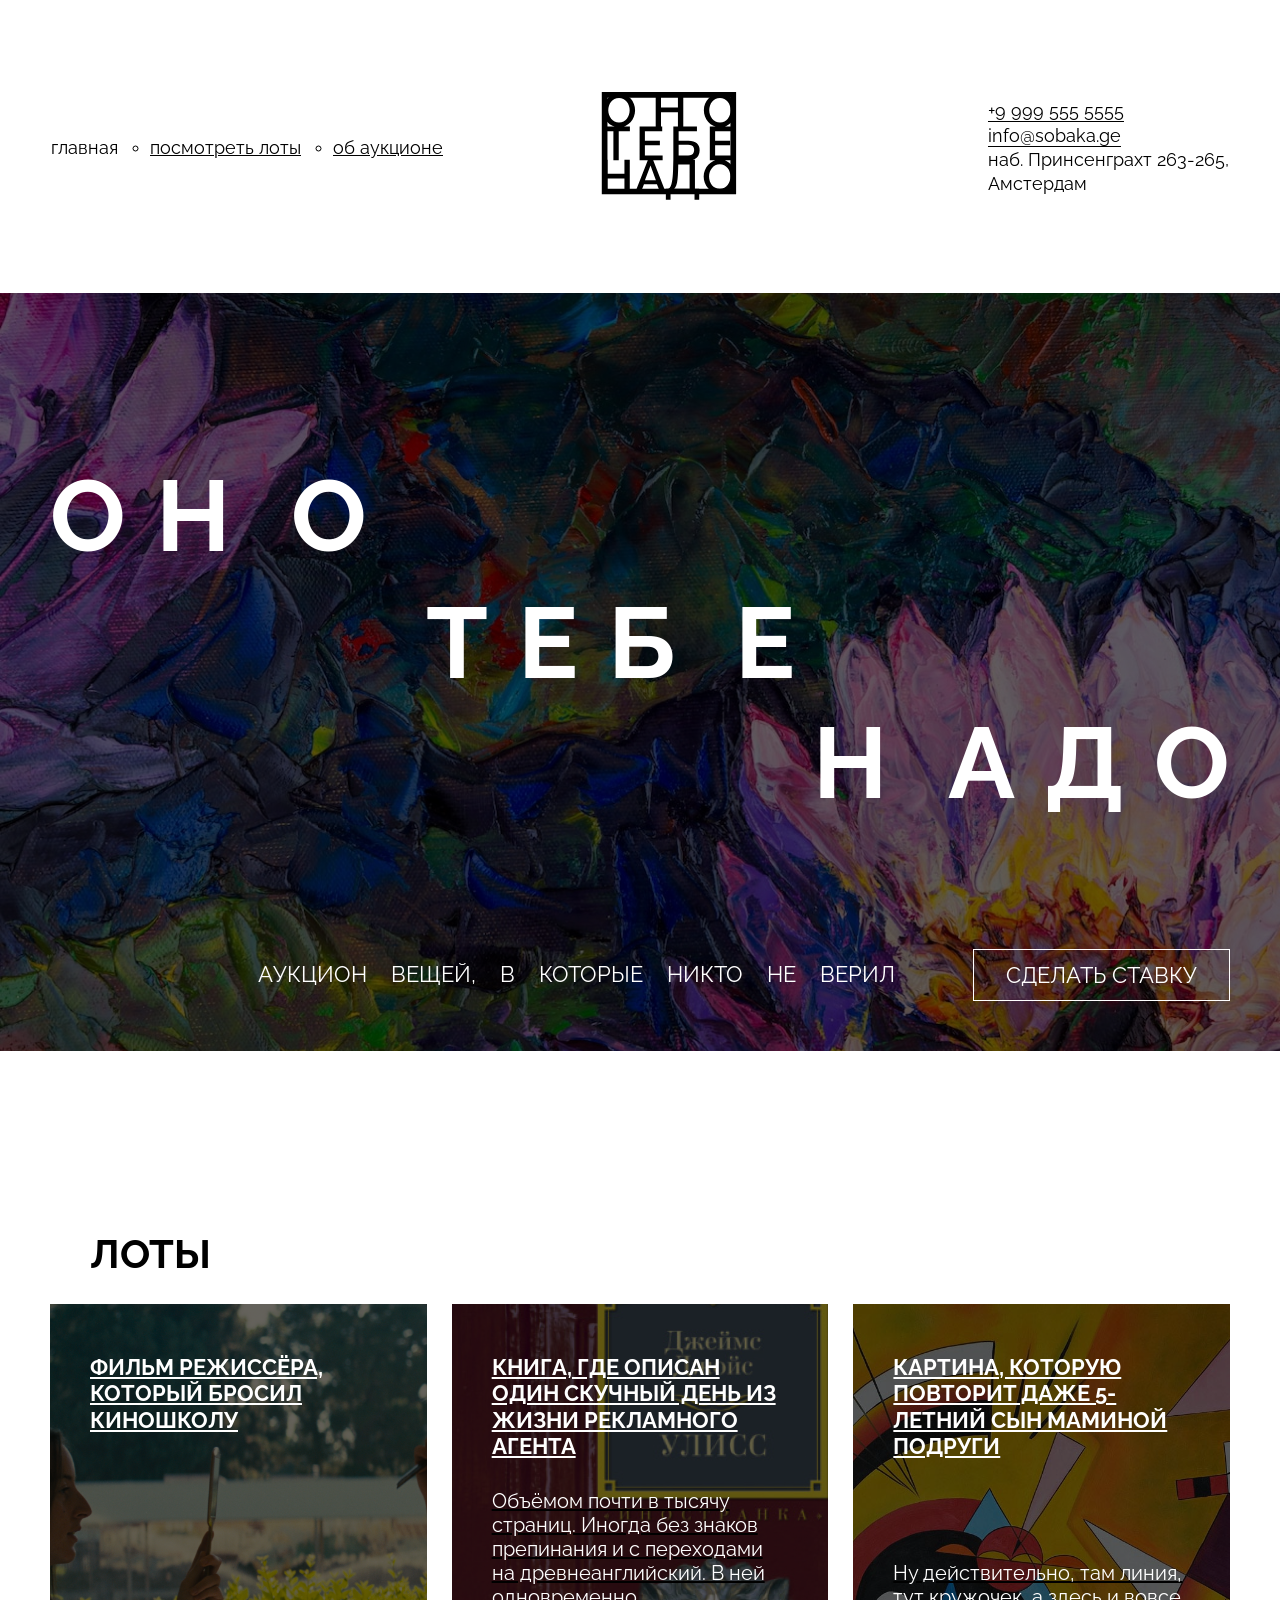
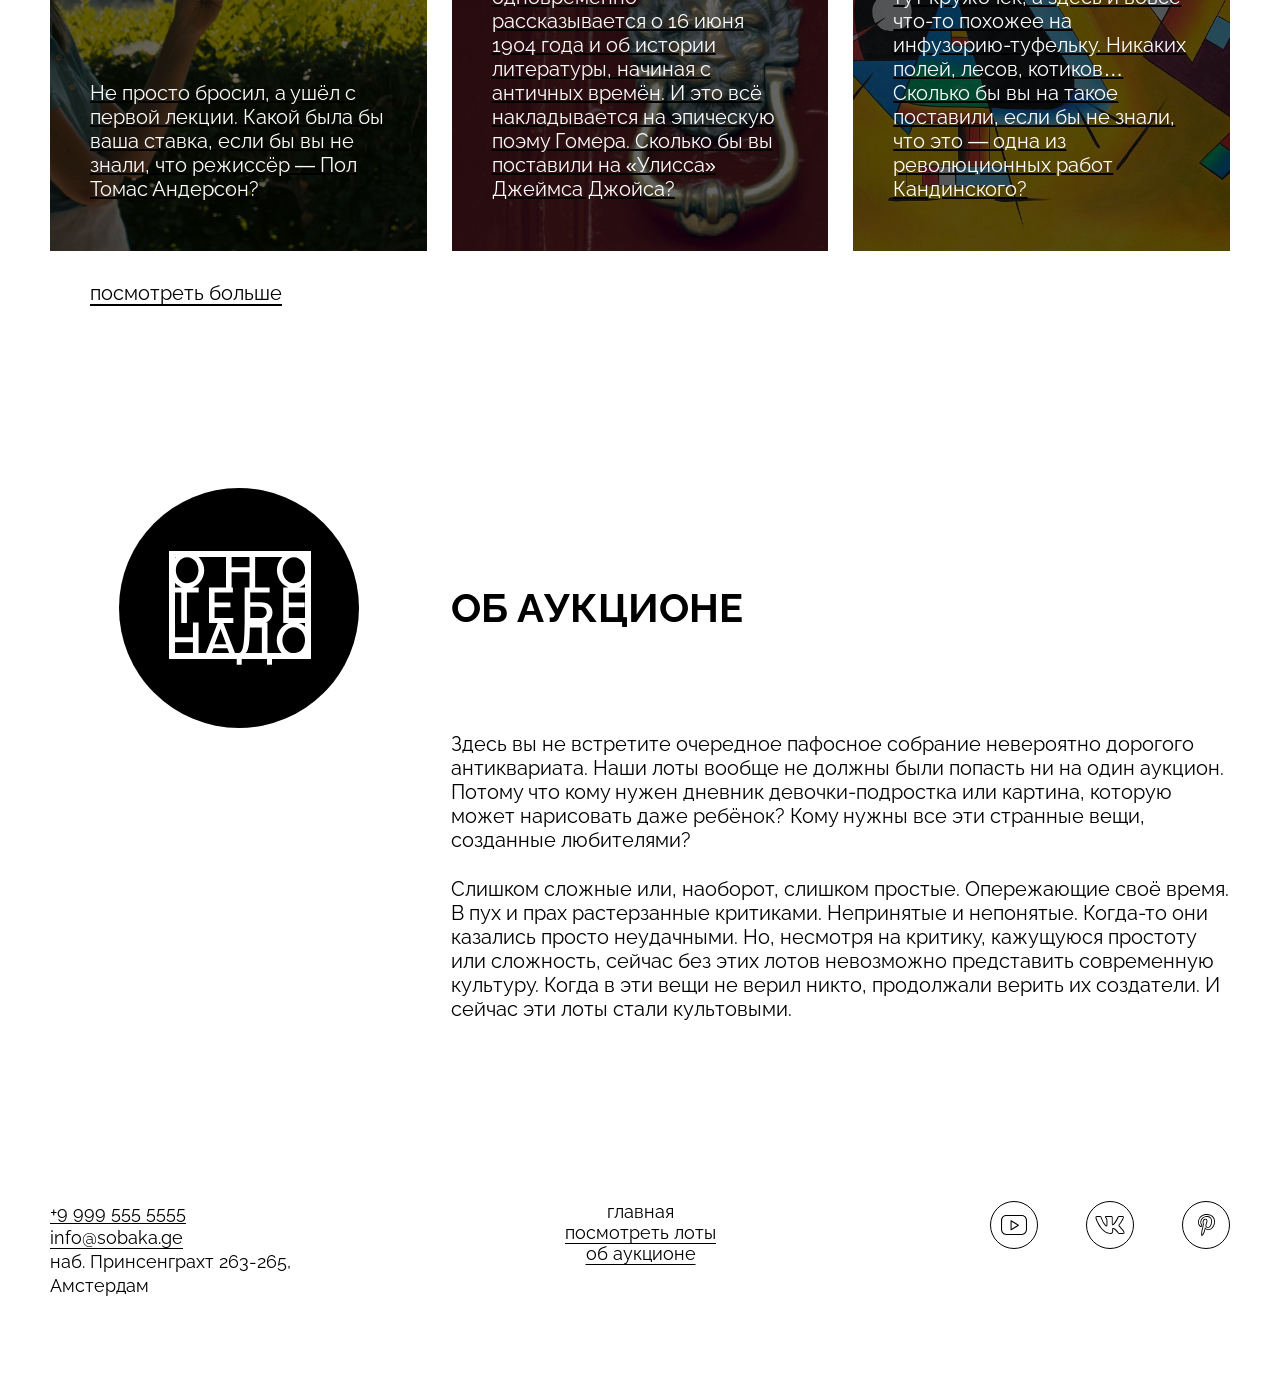
<file: index.html>
<!DOCTYPE html>
<html lang="ru">
  <head>
    <meta charset="UTF-8" />
    <meta http-equiv="X-UA-Compatible" content="IE=edge" />
    <meta name="viewport" content="width=device-width, initial-scale=1.0" />
    <title>Оно тебе надо — аукцион вещей, в которые никто не верил</title>
    <link rel="stylesheet" href="fonts/fonts.css" />
    <link rel="stylesheet" href="styles/global.css" />
    <link rel="stylesheet" href="styles/style.css" />
  </head>
  <body>
    <header class="header content-section">
      <nav class="header__menu">
        <ul class="header__links-list">
          <li class="header__links-list-item header__links-list-item_no-bullit">
            <a class="header__link header__link_active text-link" href="#0">главная</a>
          </li>
          <li class="header__links-list-item text-link">
            <a class="header__link" href="#0">посмотреть лоты</a>
          </li>
          <li class="header__links-list-item text-link">
            <a class="header__link" href="#0">об аукционе</a>
          </li>
        </ul>
      </nav>
      <a class="header__logo" href="#0">
        <img
          class="header__logo-image"
          src="images/logo-black.svg"
          alt="Логотип проекта"
        />
      </a>
      <address class="header__address">
        <a class="address__item text-link" href="tel:+99995555555">+9 999 555 5555</a>
        <a class="address__item text-link" href="mailto:info@sobaka.ge">info@sobaka.ge</a>
        <p class="address__address-text">
          наб. Принсенграхт 263-265,<br />Амстердам
        </p>
      </address>
    </header>

    <main>
      <section class="cover content-section">
        <div class="overlay"></div>
        <h1 class="cover__title">
          <span class="aligned-text"
            >о<span class="letter-spacing-extended">но</span></span
          >
          <span class="aligned-text aligned-text_center"
            >те<span class="letter-spacing-extended">бе</span></span
          >
          <span class="aligned-text aligned-text_right"
            ><span class="letter-spacing-extended">н</span>ад<span class="remove-spacing">о</span></span
          >
        </h1>
        <div class="cover__description">
          <p class="cover__description-text">
            Аукцион вещей, в которые никто не верил
          </p>
          <button class="bet-button">Сделать ставку</button>
        </div>
      </section>
      <section class="lots content-section">
        <h2 class="lots__heading">Лоты</h2>
        <ul class="lots__card-list">
          <li class="lost__card-list-item">
            <a class="card-link" href="#0">
              <article class="card card_type_film">
                <div class="overlay"></div>
                <h3 class="card__title">
                  Фильм режиссёра, который бросил киношколу
                </h3>
                <p class="card__text">
                  Не просто бросил, а ушёл с первой лекции. Какой была бы ваша
                  ставка, если бы вы не знали, что режиссёр — Пол Томас
                  Андерсон?
                </p>
              </article>
            </a>
          </li>
          <li class="lost__card-list-item">
            <a class="card-link" href="#0">
              <article class="card card_type_book">
                <div class="overlay"></div>
                <h3 class="card__title">
                  Книга, где описан один скучный день из жизни рекламного агента
                </h3>
                <p class="card__text">
                  Объёмом почти в тысячу страниц. Иногда без знаков препинания и
                  с переходами на древнеанглийский. В ней одновременно
                  рассказывается о 16 июня 1904 года и об истории литературы,
                  начиная с античных времён. И это всё накладывается на
                  эпическую поэму Гомера. Сколько бы вы поставили на «Улисса»
                  Джеймса Джойса?
                </p>
              </article>
            </a>
          </li>
          <li class="lost__card-list-item">
            <a class="card-link" href="#0">
              <article class="card card_type_picture">
                <div class="overlay"></div>
                <h3 class="card__title">
                  Картина, которую повторит даже 5-летний сын маминой подруги
                </h3>
                <p class="card__text">
                  Ну действительно, там линия, тут кружочек, а здесь и вовсе
                  что-то похожее на инфузорию-туфельку. Никаких полей, лесов,
                  котиков… Сколько бы вы на такое поставили, если бы не знали,
                  что это — одна из революционных работ Кандинского?
                </p>
              </article>
            </a>
          </li>
        </ul>
        <a class="lots__look-more-link text-link" href="#0">посмотреть больше</a>
      </section>
      <section class="about content-section">
        <div class="about__column">
          <div class="about__logo">
            <img
              class="about__logo-image"
              src="images/logo-white.svg"
              alt="Логотип проекта"
            />
          </div>
        </div>
        <div class="about__column about__column_text">
          <h2 class="about__title">Об аукционе</h2>
          <div class="about__text">
            <p>
              Здесь вы не встретите очередное пафосное собрание невероятно
              дорогого антиквариата. Наши лоты вообще не должны были попасть ни
              на один аукцион. Потому что кому нужен дневник девочки-подростка
              или картина, которую может нарисовать даже ребёнок? Кому нужны все
              эти странные вещи, созданные любителями?
            </p>
            <p>
              Слишком сложные или, наоборот, слишком простые. Опережающие своё
              время. В пух и прах растерзанные критиками. Непринятые и
              непонятые. Когда-то они казались просто неудачными. Но, несмотря
              на критику, кажущуюся простоту или сложность, сейчас без этих
              лотов невозможно представить современную культуру. Когда в эти
              вещи не верил никто, продолжали верить их создатели. И сейчас эти
              лоты стали культовыми.
            </p>
          </div>
        </div>
      </section>
    </main>

    <footer class="footer content-section">
      <address class="address">
        <a class="address__item text-link" href="tel:+99995555555">+9 999 555 5555</a>
        <a class="address__item text-link" href="mailto:info@sobaka.ge">info@sobaka.ge</a>
        <p class="address__address-text">
          наб. Принсенграхт 263-265,<br />Амстердам
        </p>
      </address>
      <nav class="footer__menu">
        <ul class="footer__menu-list">
          <li class="footer__menu-list-item">
            <a class="footer__menu-link footer__menu-link_active text-link" href="#0">главная</a>
          </li>
          <li class="footer__menu-list-item">
            <a class="footer__menu-link text-link" href="#0">посмотреть лоты</a>
          </li>
          <li class="footer__menu-list-item">
            <a class="footer__menu-link text-link" href="#0">об аукционе</a>
          </li>
        </ul>
      </nav>
      <ul class="footer__social-list">
        <li class="footer__social-list-item">
          <a href="" class="footer__social-link">
            <img
              class="footer__social-icon"
              src="images/yt.svg"
              alt="Логотип Youtube"
            />
          </a>
        </li>
        <li class="footer__social-list-item">
          <a href="" class="footer__social-link">
            <img
              class="footer__social-icon"
              src="images/vk.svg"
              alt="Логотип Вконтакте"
            />
          </a>
        </li>
        <li class="footer__social-list-item">
          <a href="" class="footer__social-link">
            <img
              class="footer__social-icon"
              src="images/pinterest.svg"
              alt="Логотип Pinterest"
            />
          </a>
        </li>
      </ul>
    </footer>
  </body>
</html>
</file>
<file: fonts/fonts.css>
@font-face {
  font-family: Raleway;
  src:
    url(./Raleway-Regular.woff2) format('woff2'),
    url(./Raleway-Regular.woff) format('woff');
  font-weight: normal;
  font-display: swap;
}

@font-face {
  font-family: Raleway;
  src:
    url(./Raleway-Bold.woff2) format('woff2'),
    url(./Raleway-Bold.woff) format('woff');
  font-weight: bold;
  font-display: swap;
}
</file>
<file: styles/global.css>
*,
*::before,
*::after {
  box-sizing: border-box;
}

body {
  min-width: 1100px;
  margin: 0;
  padding: 0;
  font-family: Raleway, sans-serif;
}

h1,
h2,
h3,
h4,
h5,
h6,
p,
ul,
ol,
li,
blockquote {
  margin: 0;
  padding: 0;
}

a {
  color: inherit;
}

img {
  width: 100%;
}
</file>
<file: styles/style.css>
main {
  display: flex;
  flex-direction: column;
  gap: 183px;
}

.content-section {
  width: 100%;
  margin: 0 auto;
}

.header {
  display: grid;
  grid-template-columns: 1.51fr 2fr 1.5fr;
  align-items: center;
  padding: 92px 51px 89px;
}

.header__links-list {
  display: flex;
  gap: 32px;
}

.header__links-list-item {
  list-style: circle;
}

.header__links-list-item_no-bullit {
  list-style: none;
}

.header__link {
  font-size: 18px;
  white-space: nowrap;
}

.text-link:hover {
  background-color: #000000;
  color: #FFF;
}

.header__link_active {
  text-decoration: none;
}

.header__logo {
  display: block;
  justify-self: center;
  align-self: center;
  width: 140px;
}

.header__logo-image {
  width: 100%;
}

.address {
  font-style: inherit;
}

.header__address {
  justify-self: end;
  font-style: inherit;
}

.address__item {
  display: block;
  font-size: 18px;
  line-height: 1.35;
  text-underline-position: under;
}

.address__address-text {
  font-size: 18px;
  line-height: 1.35;
}

.cover {
  position: relative;
  padding: 165px 50px 50px 50px;
  background-image: url(../images/cover.jpg);
  background-repeat: no-repeat;
  background-size: cover;
}

.overlay {
  position: absolute;
  top: 0;
  left: 0;
  z-index: 0;
  width: 100%;
  height: 100%;
  opacity: 0.6000000238418579;
  background-color: #000000;
}

.cover__title {
  position: relative;
  z-index: 1;
  display: flex;
  flex-direction: column;
  gap: 20px;
  color: #FFF;
  font-weight: bold;
  font-size: 100px;
  line-height: 1.15;
  letter-spacing: 30px;
  text-transform: uppercase;
}

.aligned-text {
  display: block;
}

.aligned-text_center {
  line-height: 1;
  text-align: center;
}

.aligned-text_right {
  line-height: 1;
  text-align: right;
}

.letter-spacing-extended {
  letter-spacing: 60px;
}

/* Убирает ненужный отступ в конце слова, создаваемый свойством letter-spacing всего элемента */

.remove-spacing {
  letter-spacing: normal;
}

.cover__description {
  position: relative;
  z-index: 1;
  display: flex;
  justify-content: flex-end;
  align-items: center;
  gap: 78px;
  padding: 136px 0 0;
}

.cover__description-text {
  color: #FFF;
  font-size: 22px;
  line-height: 1.27;
  text-transform: uppercase;
  word-spacing: 18px;
}

.bet-button {
  border: 1px #FFF solid;
  padding: 14px 32px;
  color: #FFF;
  font-family: 'Raleway', sans-serif;
  font-weight: normal;
  font-size: 22px;
  line-height: 1;
  text-transform: uppercase;
  background-color: transparent;
  cursor: pointer;
}

.bet-button:hover {
  color: #000000;
  background-color: #FFF;
}

.lots {
  padding: 0 50px;
}

.lots__heading {
  padding: 0 0 30px 40px;
  font-weight: bold;
  font-size: 40px;
  line-height: 1;
  text-transform: uppercase;
}

.lots__card-list {
  display: grid;
  grid-template-columns: 1fr 1fr 1fr;
  column-gap: 25px;
  list-style: none;
}

.lost__card-list-item {
  height: 100%;
}

.card-link {
  display: block;
  height: 100%;
}

.card {
  position: relative;
  display: flex;
  flex-direction: column;
  justify-content: space-between;
  gap: 30px;
  width: auto;
  height: 100%;
  padding: 50px 40px;
}

.card_type_film {
  background-image: url(../images/card-lot-01.jpg);
  background-repeat: no-repeat;
  background-size: cover;
}

.card_type_book {
  background-image: url(../images/card-lot-02.jpg);
  background-repeat: no-repeat;
  background-size: cover;
}

.card_type_picture {
  background-image: url(../images/card-lot-03.jpg);
  background-repeat: no-repeat;
  background-size: cover;
}

.card__title {
  position: relative;
  z-index: 1;
  color: #FFF;
  font-weight: bold;
  font-size: 22px;
  line-height: 1.2;
  text-decoration-line: underline;
  text-transform: uppercase;
}

.card__text {
  position: relative;
  z-index: 1;
  color: #FFF;
  font-size: 20px;
  line-height: 1.2;
}

.lots__look-more-link {
  display: block;
  margin: 30px 0 0 40px;
  font-size: 20px;
  text-decoration-line: underline;
  text-underline-position: under;
  width: fit-content;
}

.about {
  display: grid;
  grid-template-columns: 1fr 1fr 1fr;
  column-gap: 24px;
  padding: 0 50px;
}

.about__column {
  justify-self: center;
}

.about__column_text {
  grid-column: 2/4;
}

.about__logo {
  display: flex;
  justify-content: center;
  align-items: center;
  width: 240px;
  height: 240px;
  border-radius: 50%;
  background-color: #000000;
}

.about__logo-image {
  width: 148px;
}

.about__title {
  padding: 100px 0 104px;
  font-weight: bold;
  font-size: 40px;
  line-height: 1;
  text-transform: uppercase;
}

.about__text {
  display: flex;
  flex-direction: column;
  gap: 25px;
}

.about__text p {
  font-size: 20px;
  line-height: normal;
}

.footer {
  display: flex;
  justify-content: space-between;
  padding: 180px 50px 80px;
}

.footer__social-icon {
  width: auto;
  height: 48px;
}

.footer__menu-list {
  text-align: center;
  list-style: none;
}

.footer__menu-link {
  font-size: 18px;
  line-height: normal;
  text-underline-position: under;
}

.footer__menu-link_active {
  text-decoration: none;
}

.footer__social-list {
  display: flex;
  gap: 48px;
  list-style: none;
}
</file>
